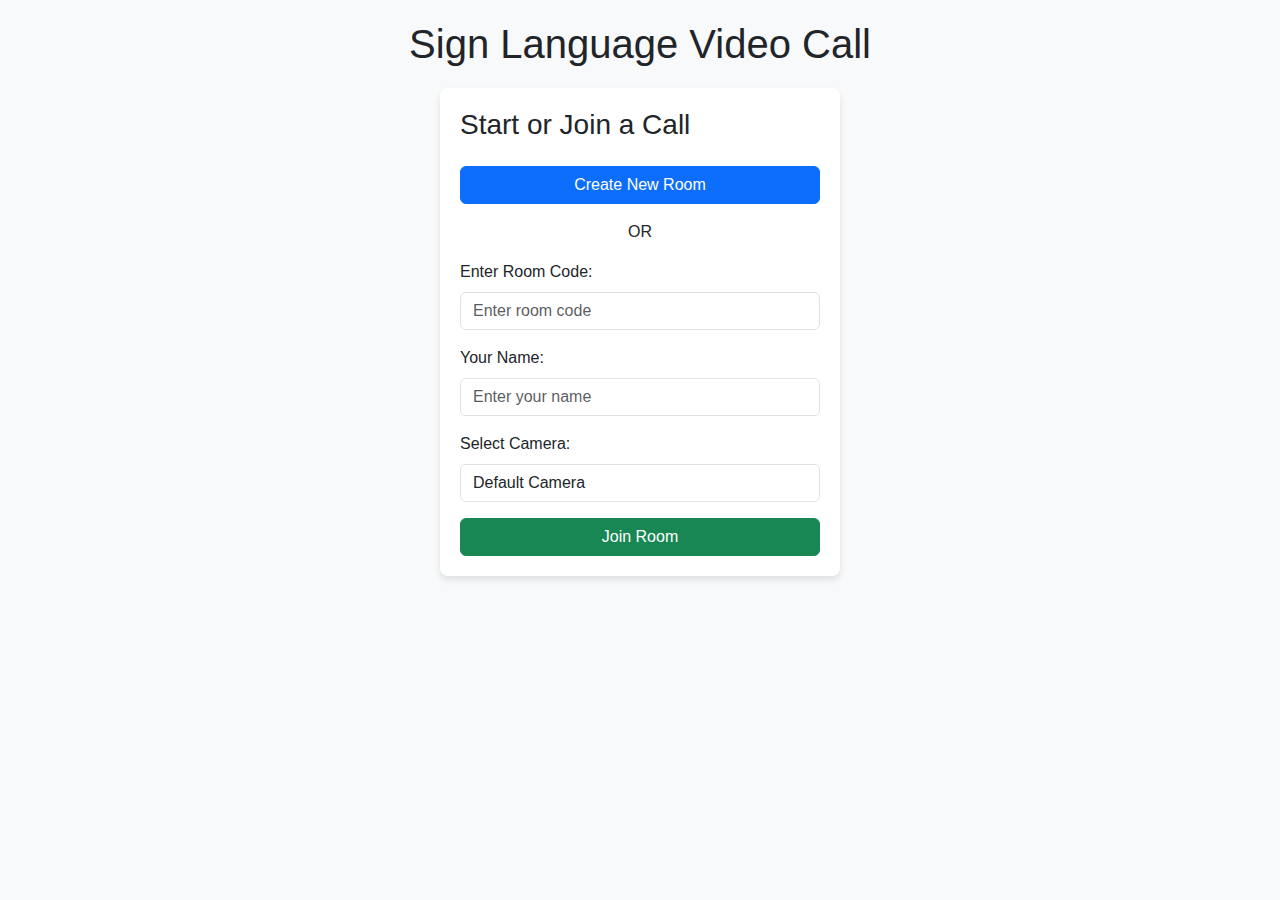
<file: templates/simple_video_call.html>
<!DOCTYPE html>
<html lang="en">
<head>
    <meta charset="UTF-8">
    <meta name="viewport" content="width=device-width, initial-scale=1.0">
    <title>Sign Language Video Call</title>
    <link href="https://cdn.jsdelivr.net/npm/bootstrap@5.3.0/dist/css/bootstrap.min.css" rel="stylesheet">
    <link rel="stylesheet" href="/static/style.css">
</head>
<body>
    <div class="container">
        <div class="header">
            <h1>Sign Language Video Call</h1>
        </div>

        <div id="joinForm" class="join-form">
            <h3 class="mb-4">Start or Join a Call</h3>
            <div class="mb-3">
                <button id="createRoomBtn" class="btn btn-primary w-100 mb-3">Create New Room</button>
                <div class="text-center">OR</div>
            </div>
            <div class="mb-3">
                <label for="roomIdInput" class="form-label">Enter Room Code:</label>
                <input type="text" class="form-control" id="roomIdInput" placeholder="Enter room code">
            </div>
            <div class="mb-3">
                <label for="usernameInput" class="form-label">Your Name:</label>
                <input type="text" class="form-control" id="usernameInput" placeholder="Enter your name">
            </div>
            <div class="mb-3">
                <label for="cameraSelect" class="form-label">Select Camera:</label>
                <select class="form-control" id="cameraSelect">
                    <option value="">Default Camera</option>
                </select>
            </div>
            <button id="joinRoomBtn" class="btn btn-success w-100">Join Room</button>
        </div>

        <div id="roomInfo" class="room-info hidden">
            <h3>Room Code: <span id="roomIdDisplay"></span></h3>
            <p>Share this code with others to join the call</p>
        </div>

        <div id="videoGrid" class="video-grid hidden">
            <div class="video-container" id="localVideoContainer">
                <video id="localVideo" autoplay muted playsinline></video>
                <div class="user-name">You</div>
                <div class="caption-container" id="localCaption"></div>
            </div>
        </div>

        <div id="controls" class="controls hidden">
            <div class="control-btn active" id="toggleVideoBtn" title="Toggle Video">
                <svg xmlns="http://www.w3.org/2000/svg" width="24" height="24" fill="currentColor" viewBox="0 0 16 16">
                    <path d="M0 5a2 2 0 0 1 2-2h7.5a2 2 0 0 1 1.983 1.738l3.11-1.382A1 1 0 0 1 16 4.269v7.462a1 1 0 0 1-1.406.913l-3.111-1.382A2 2 0 0 1 9.5 13H2a2 2 0 0 1-2-2V5z"/>
                </svg>
            </div>
            <div class="control-btn active" id="toggleAudioBtn" title="Toggle Audio">
                <svg xmlns="http://www.w3.org/2000/svg" width="24" height="24" fill="currentColor" viewBox="0 0 16 16">
                    <path d="M5 3a3 3 0 0 1 6 0v5a3 3 0 0 1-6 0V3z"/>
                    <path d="M3.5 6.5A.5.5 0 0 1 4 7v1a4 4 0 0 0 8 0V7a.5.5 0 0 1 1 0v1a5 5 0 0 1-4.5 4.975V15h3a.5.5 0 0 1 0 1h-7a.5.5 0 0 1 0-1h3v-2.025A5 5 0 0 1 3 8V7a.5.5 0 0 1 .5-.5z"/>
                </svg>
            </div>
            <div class="control-btn inactive" id="toggleSignLanguageBtn" title="Toggle Sign Language Detection">
                <svg xmlns="http://www.w3.org/2000/svg" width="24" height="24" fill="currentColor" viewBox="0 0 16 16">
                    <path d="M4.545 6.714 4.11 8H3l1.862-5h1.284L8 8H6.833l-.435-1.286H4.545zm1.634-.736L5.5 3.956h-.049l-.679 2.022H6.18z"/>
                    <path d="M0 2a2 2 0 0 1 2-2h7a2 2 0 0 1 2 2v3h3a2 2 0 0 1 2 2v7a2 2 0 0 1-2 2H7a2 2 0 0 1-2-2v-3H2a2 2 0 0 1-2-2V2zm2-1a1 1 0 0 0-1 1v7a1 1 0 0 0 1 1h7a1 1 0 0 0 1-1V2a1 1 0 0 0-1-1H2zm7.138 9.995c.193.301.402.583.63.846-.748.575-1.673 1.001-2.768 1.292.178.217.451.635.555.867 1.125-.359 2.08-.844 2.886-1.494.777.665 1.739 1.165 2.93 1.472.133-.254.414-.673.629-.89-1.125-.253-2.057-.694-2.82-1.284.681-.747 1.222-1.651 1.621-2.757H14V8h-3v1.059c.285.784.75 1.543 1.343 2.235-.458.344-.971.636-1.53.863a8.7 8.7 0 0 1-1.675-2.163zm.63-3.727a6.17 6.17 0 0 1-1.278 1.498 8.12 8.12 0 0 1-1.283-1.498h2.561z"/>
                </svg>
            </div>
            <div class="control-btn inactive" id="toggleLandmarksBtn" title="Toggle Landmarks Display">
                <svg xmlns="http://www.w3.org/2000/svg" width="24" height="24" fill="currentColor" viewBox="0 0 16 16">
                    <path fill-rule="evenodd" d="M0 .5A.5.5 0 0 1 .5 0h4a.5.5 0 0 1 0 1h-4A.5.5 0 0 1 0 .5Zm0 2A.5.5 0 0 1 .5 2h7a.5.5 0 0 1 0 1h-7a.5.5 0 0 1-.5-.5Zm9 0a.5.5 0 0 1 .5-.5h5a.5.5 0 0 1 0 1h-5a.5.5 0 0 1-.5-.5Zm-9 2A.5.5 0 0 1 .5 4h3a.5.5 0 0 1 0 1h-3a.5.5 0 0 1-.5-.5Zm5 0a.5.5 0 0 1 .5-.5h5a.5.5 0 0 1 0 1h-5a.5.5 0 0 1-.5-.5Zm7 0a.5.5 0 0 1 .5-.5h3a.5.5 0 0 1 0 1h-3a.5.5 0 0 1-.5-.5Zm-12 2A.5.5 0 0 1 .5 6h6a.5.5 0 0 1 0 1h-6a.5.5 0 0 1-.5-.5Zm8 0a.5.5 0 0 1 .5-.5h5a.5.5 0 0 1 0 1h-5a.5.5 0 0 1-.5-.5Zm-8 2A.5.5 0 0 1 .5 8h5a.5.5 0 0 1 0 1h-5a.5.5 0 0 1-.5-.5Zm7 0a.5.5 0 0 1 .5-.5h7a.5.5 0 0 1 0 1h-7a.5.5 0 0 1-.5-.5Zm-7 2a.5.5 0 0 1 .5-.5h8a.5.5 0 0 1 0 1h-8a.5.5 0 0 1-.5-.5Zm0 2a.5.5 0 0 1 .5-.5h4a.5.5 0 0 1 0 1h-4a.5.5 0 0 1-.5-.5Zm0 2a.5.5 0 0 1 .5-.5h2a.5.5 0 0 1 0 1h-2a.5.5 0 0 1-.5-.5Z"/>
                </svg>
            </div>
            <div class="control-btn bg-danger" id="endCallBtn" title="End Call">
                <svg xmlns="http://www.w3.org/2000/svg" width="24" height="24" fill="white" viewBox="0 0 16 16">
                    <path fill-rule="evenodd" d="M1.885.511a1.745 1.745 0 0 1 2.61.163L6.29 2.98c.329.423.445.974.315 1.494l-.547 2.19a.678.678 0 0 0 .178.643l2.457 2.457a.678.678 0 0 0 .644.178l2.189-.547a1.745 1.745 0 0 1 1.494.315l2.306 1.794c.829.645.905 1.87.163 2.611l-1.034 1.034c-.74.74-1.846 1.065-2.877.702a18.634 18.634 0 0 1-7.01-4.42 18.634 18.634 0 0 1-4.42-7.009c-.362-1.03-.037-2.137.703-2.877L1.885.511z"/>
                    <path fill-rule="evenodd" d="M11.146 1.646a.5.5 0 0 1 .708 0L13 2.793l1.146-1.147a.5.5 0 0 1 .708.708L13.707 3.5l1.147 1.146a.5.5 0 0 1-.708.708L13 4.207l-1.146 1.147a.5.5 0 0 1-.708-.708L12.293 3.5l-1.147-1.146a.5.5 0 0 1 0-.708z"/>
                </svg>
            </div>
        </div>
    </div>

    <script src="https://cdn.jsdelivr.net/npm/bootstrap@5.3.0/dist/js/bootstrap.bundle.min.js"></script>
    <script src="/static/script.js"></script>
</body>
</html>
</file>
<file: static/style.css>
body {
    background-color: #f8f9fa;
    font-family: 'Segoe UI', Tahoma, Geneva, Verdana, sans-serif;
}
.container {
    max-width: 1200px;
    margin: 0 auto;
    padding: 20px;
}
.header {
    text-align: center;
    margin-bottom: 20px;
}
.video-grid {
    display: grid;
    grid-template-columns: repeat(auto-fill, minmax(300px, 1fr));
    gap: 20px;
    margin-bottom: 20px;
}
.video-container {
    position: relative;
    background-color: #000;
    border-radius: 8px;
    overflow: hidden;
    aspect-ratio: 16/9;
}
.video-container video, .video-container img {
    width: 100%;
    height: 100%;
    object-fit: cover;
}
.user-name {
    position: absolute;
    bottom: 10px;
    left: 10px;
    background-color: rgba(0, 0, 0, 0.5);
    color: white;
    padding: 5px 10px;
    border-radius: 4px;
    font-size: 14px;
}
.caption-container {
    position: absolute;
    bottom: 0;
    left: 0;
    right: 0;
    background-color: rgba(245, 117, 16, 0.8);
    color: white;
    padding: 8px;
    text-align: center;
    font-weight: bold;
    display: none;
}
.controls {
    display: flex;
    justify-content: center;
    gap: 15px;
    margin-bottom: 20px;
}
.control-btn {
    width: 50px;
    height: 50px;
    border-radius: 50%;
    display: flex;
    align-items: center;
    justify-content: center;
    cursor: pointer;
    transition: all 0.3s ease;
}
.control-btn:hover {
    transform: scale(1.1);
}
.control-btn.active {
    background-color: #28a745;
    color: white;
}
.control-btn.inactive {
    background-color: #dc3545;
    color: white;
}
.room-info {
    text-align: center;
    margin-bottom: 20px;
    padding: 10px;
    background-color: #e9ecef;
    border-radius: 8px;
}
.join-form {
    max-width: 400px;
    margin: 0 auto;
    padding: 20px;
    background-color: white;
    border-radius: 8px;
    box-shadow: 0 4px 6px rgba(0, 0, 0, 0.1);
}
#localVideo {
    transform: scaleX(-1); /* Mirror local video */
}
.hidden {
    display: none;
}
</file>
